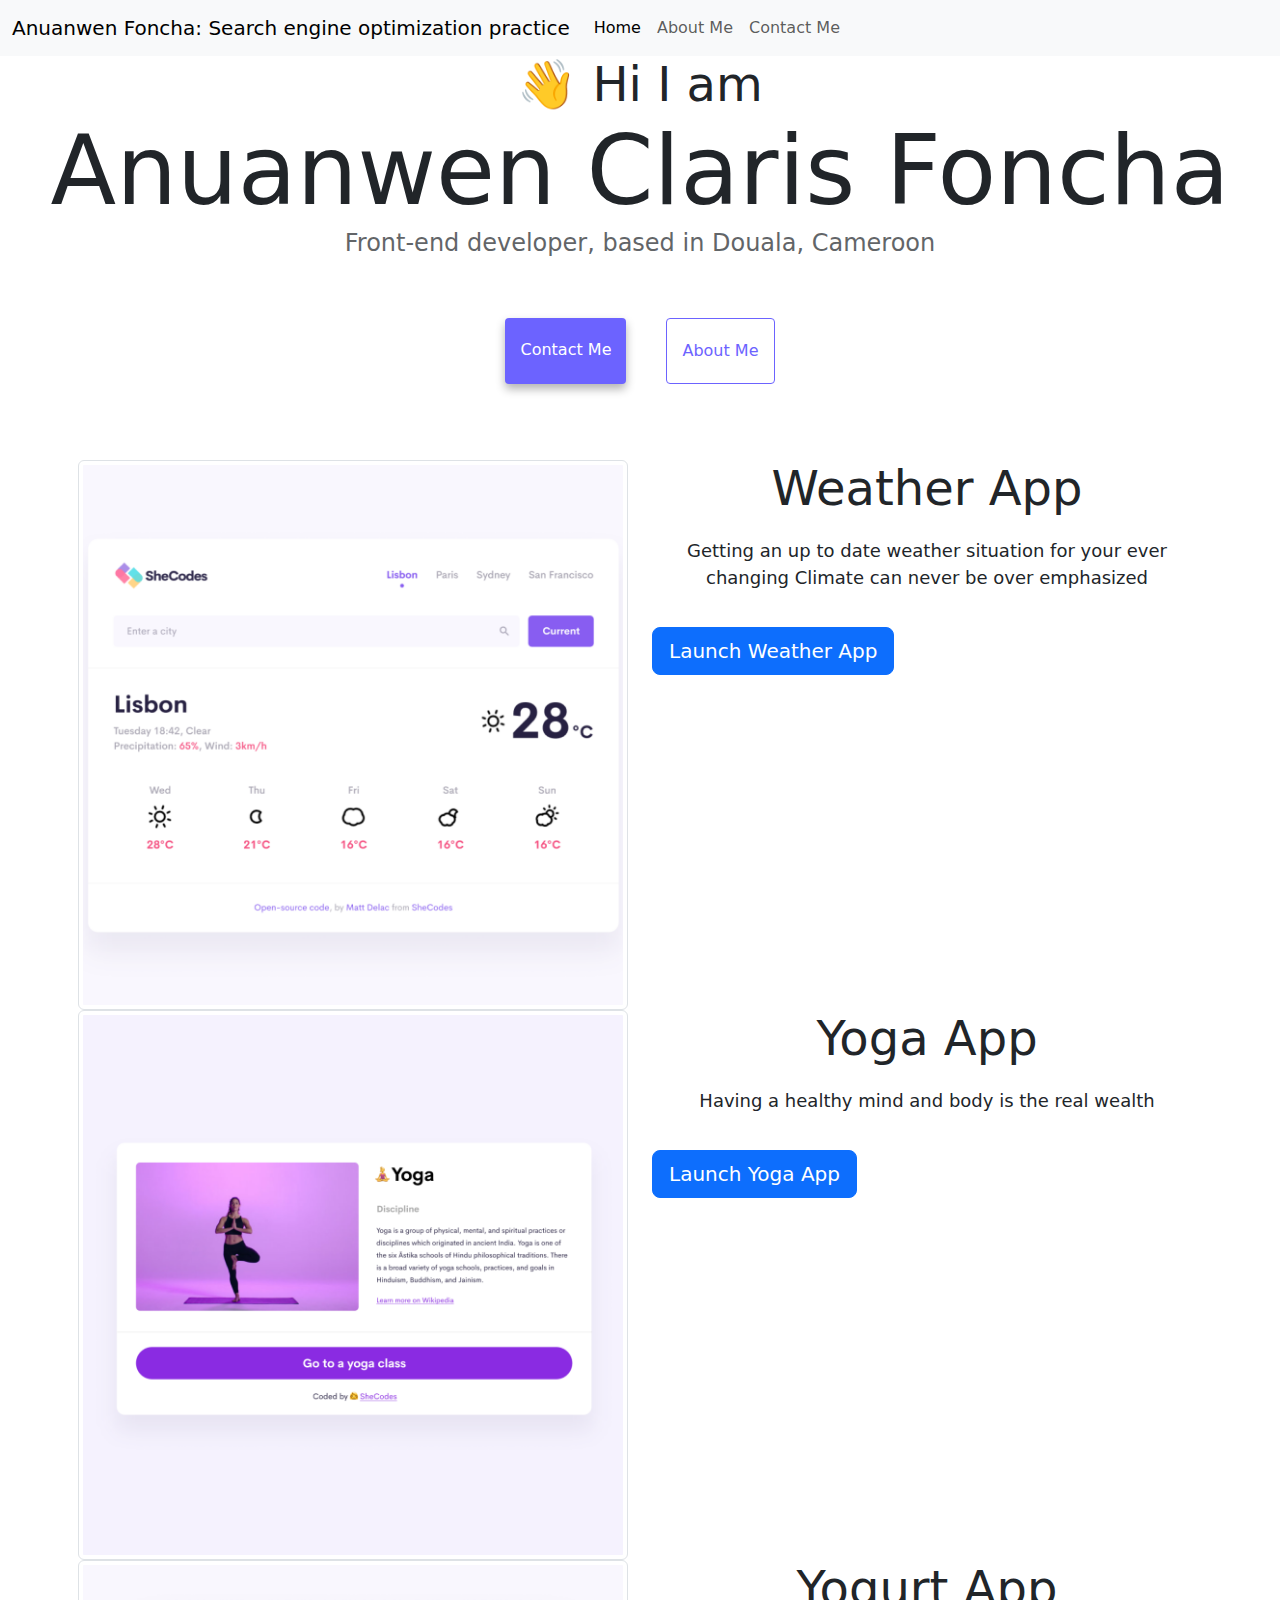
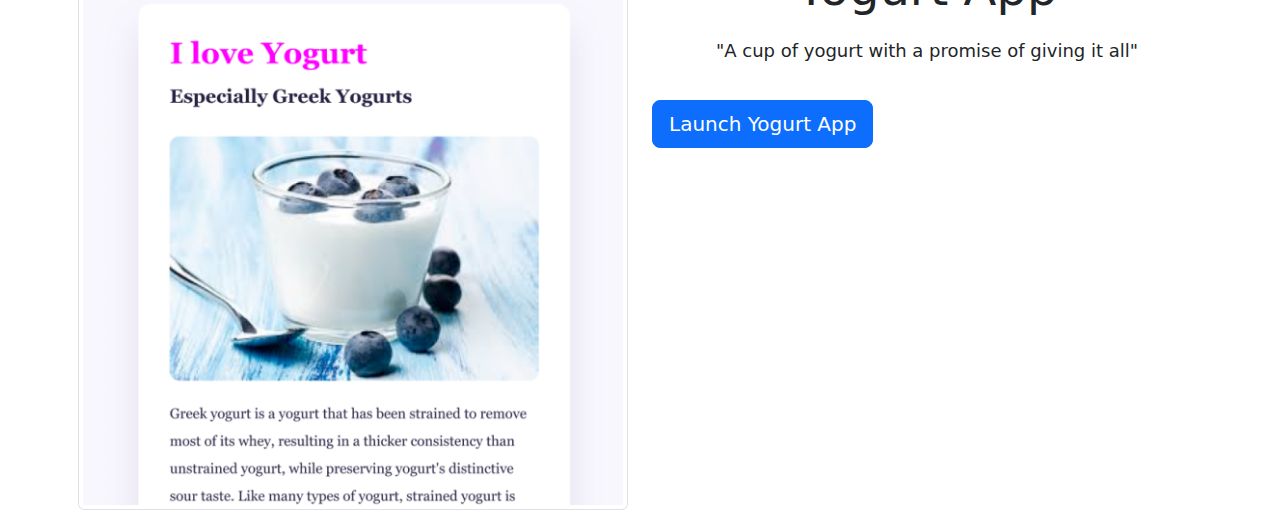
<file: index.html>
<!DOCTYPE html>
<html lang="en">
  <head>
    <meta charset="UTF-8" />
    <meta name="description" content="SEO and multiple hosting for Shecodes Assignment">
    <meta http-equiv="X-UA-Compatible" content="IE=edge" />
    <meta name="viewport" content="width=device-width, initial-scale=1.0" />
    <title>Anuanwen Foncha</title>
    <link
      href="https://cdn.jsdelivr.net/npm/bootstrap@5.3.3/dist/css/bootstrap.min.css"
      rel="stylesheet"
      integrity="sha384-QWTKZyjpPEjISv5WaRU9OFeRpok6YctnYmDr5pNlyT2bRjXh0JMhjY6hW+ALEwIH"
      crossorigin="anonymous"
    />
    <link rel="stylesheet" href="style.css" />
  </head>
  <body>
    <nav class="navbar navbar-expand-lg bg-body-tertiary">
      <div class="container-fluid">
        <a class="navbar-brand" href="#">Anuanwen Foncha: Search engine optimization practice</a>
        <button
          class="navbar-toggler"
          type="button"
          data-bs-toggle="collapse"
          data-bs-target="#navbarNav"
          aria-controls="navbarNav"
          aria-expanded="false"
          aria-label="Toggle navigation"
        >
          <span class="navbar-toggler-icon"></span>
        </button>
        <div class="collapse navbar-collapse" id="navbarNav">
          <ul class="navbar-nav">
            <li class="nav-item">
              <a class="nav-link active" aria-current="page" href="#">Home</a>
            </li>
            <li class="nav-item">
              <a class="nav-link" href="about.html">About Me</a>
            </li>
            <li class="nav-item">
              <a class="nav-link" href="#">Contact Me</a>
            </li>
          </ul>
        </div>
      </div>
    </nav>
    <h2>👋 Hi I am</h2>
    <h1>Anuanwen Claris Foncha</h1>
    <h3>Front-end developer, based in Douala, Cameroon</h3>
    <div class="navigation-links">
      <a href="about.html#contact" class="contact-link">Contact me</a>
      <a href="about.html" class="about-link">About me</a>
    </div>
    <div class="container grid d-flex p-2 justify-content-evenly">
      <div class="row mt-5">
        <div class="col-md-6">
          <img
            src="images/weather.png"
            class="img-thumbnail rounded"
            alt="A weather App"
          />
        </div>
        <div class="col-md-6">
          <h2>Weather App</h2>
          <p>
            Getting an up to date weather situation for your ever changing
            Climate can never be over emphasized
          </p>
          <button type="button" class="btn btn-primary btn-lg">
            Launch Weather App
          </button>
        </div>
        <div class="col-md-6">
          <img
            src="images/yoga.png"
            class="img-thumbnail rounded"
            alt="A yoga pose"
          />
        </div>
        <div class="col-md-6">
          <h2>Yoga App</h2>
          <p>Having a healthy mind and body is the real wealth</p>
          <button type="button" class="btn btn-primary btn-lg">
            Launch Yoga App
          </button>
        </div>
        <div class="col-md-6">
          <img
            src="images/yogurt.png"
            class="img-thumbnail rounded"
            alt="cup of yogurt"
          />
        </div>
        <div class="col-md-6">
          <h2>Yogurt App</h2>
          <p>"A cup of yogurt with a promise of giving it all"</p>
          <button type="button" class="btn btn-primary btn-lg">
            Launch Yogurt App
          </button>
        </div>
      </div>
    </div>
    <script
      src="https://cdn.jsdelivr.net/npm/bootstrap@5.3.3/dist/js/bootstrap.bundle.min.js"
      integrity="sha384-YvpcrYf0tY3lHB60NNkmXc5s9fDVZLESaAA55NDzOxhy9GkcIdslK1eN7N6jIeHz"
      crossorigin="anonymous"
    ></script>
  </body>
</html>
</file>
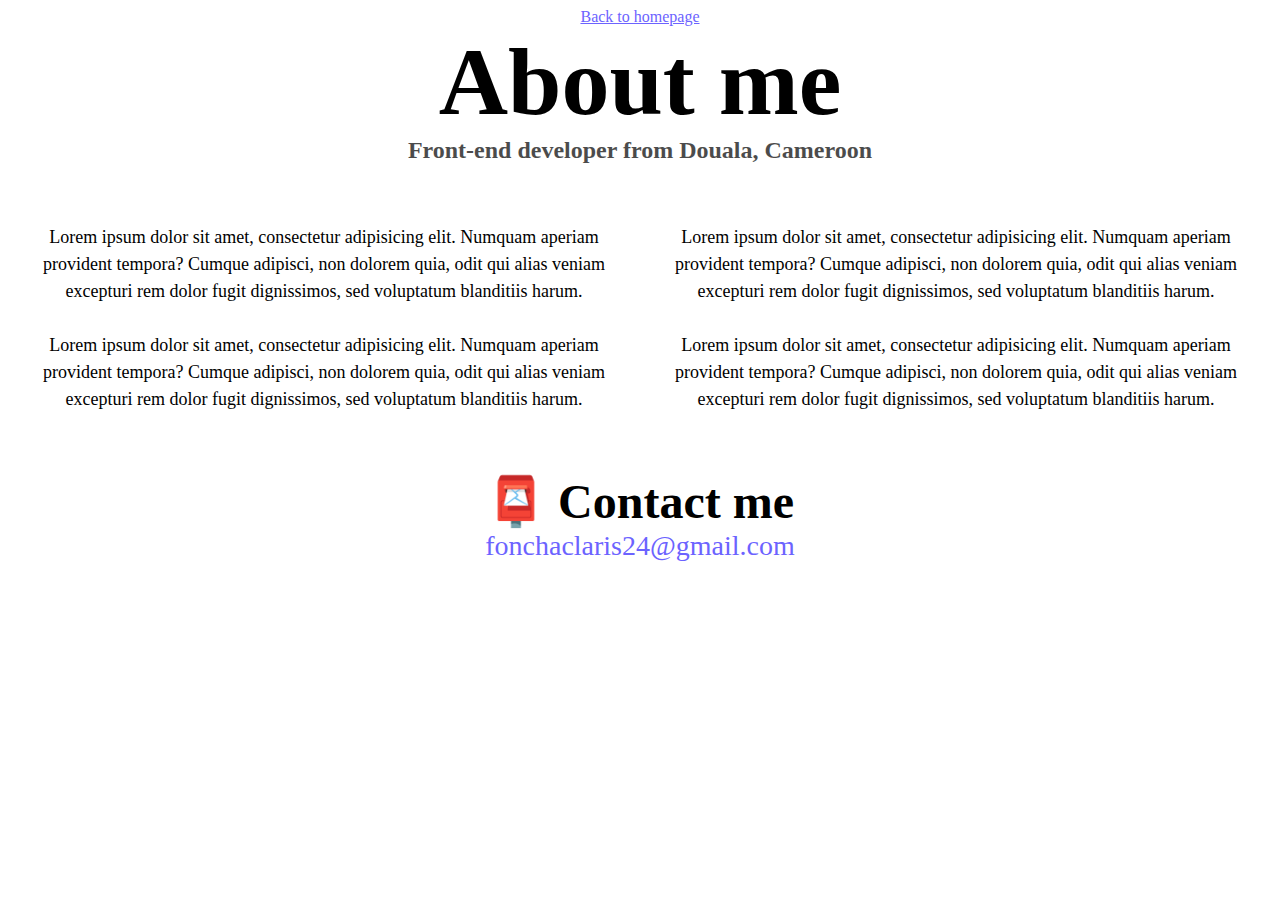
<file: about.html>
<!DOCTYPE html>
<html lang="en">
  <head>
    <meta charset="UTF-8" />
    <meta http-equiv="X-UA-Compatible" content="IE=edge" />
    <meta name="viewport" content="width=device-width, initial-scale=1.0" />
    <link rel="stylesheet" href="style.css" />
    <title>About Anuanwen Foncha</title>
  </head>
  <body>
    <a href="index.html" class="homepage-link">Back to homepage</a>
    <h1>About me</h1>
    <h3>Front-end developer from Douala, Cameroon</h3>
    <div class="about-paragraphs">
      <p>
        Lorem ipsum dolor sit amet, consectetur adipisicing elit. Numquam
        aperiam provident tempora? Cumque adipisci, non dolorem quia, odit qui
        alias veniam excepturi rem dolor fugit dignissimos, sed voluptatum
        blanditiis harum.
        <br />
        <br />
        Lorem ipsum dolor sit amet, consectetur adipisicing elit. Numquam
        aperiam provident tempora? Cumque adipisci, non dolorem quia, odit qui
        alias veniam excepturi rem dolor fugit dignissimos, sed voluptatum
        blanditiis harum.
      </p>
      <p>
        Lorem ipsum dolor sit amet, consectetur adipisicing elit. Numquam
        aperiam provident tempora? Cumque adipisci, non dolorem quia, odit qui
        alias veniam excepturi rem dolor fugit dignissimos, sed voluptatum
        blanditiis harum.
        <br />
        <br />
        Lorem ipsum dolor sit amet, consectetur adipisicing elit. Numquam
        aperiam provident tempora? Cumque adipisci, non dolorem quia, odit qui
        alias veniam excepturi rem dolor fugit dignissimos, sed voluptatum
        blanditiis harum.
      </p>
    </div>
    <div id="contact">
      <h2>📮 Contact me</h2>
      <a href="mailto:[email]" class="email-link"> fonchaclaris24@gmail.com </a>
    </div>
  </body>
</html>
</file>
<file: style.css>
:root {
  --primary-color: #6c63ff;
  --secondary-color: #f5f2fe;
  --box-shadow: 0 5px 10px rgba(0, 0, 0, 0.3);
}

.container {
  display: flex;
  flex-wrap: wrap;
  flex-direction: column;
}

h1,
h2,
h3 {
  text-align: center;
  margin: 0;
}

h1 {
  font-size: 96px;
}

h2 {
  font-size: 48px;
}

h3 {
  font-size: 24px;
  opacity: 0.7;
}

p {
  background: white;
  padding: 20px;
  border-radius: 4px;
  font-size: 18px;
  line-height: 1.5;
  text-align: center;
}

.contact-link {
  background: var(--primary-color);
  box-shadow: var(--box-shadow);
  color: white;
}

.about-link {
  color: var(--primary-color);
  border: 1px solid var(--primary-color);
}

.homepage-link {
  color: var(--primary-color);
  text-align: center;
  display: block;
}

.about-paragraphs {
  display: flex;
  margin: 30px 0;
}

.about-paragraphs p {
  margin: 10px;
}

.email-link {
  display: flex;
  justify-content: center;
  color: var(--primary-color);
  font-size: 28px;
  text-decoration: none;
}

.email-link:hover {
  text-decoration: underline;
}
.navigation-links {
  display: flex;
  margin-top: 40px;
  justify-content: center;
}

.navigation-links a {
  margin: 20px;
  border-radius: 4px;
  padding: 20px 15px;
  text-decoration: none;
  text-transform: capitalize;
}
</file>
